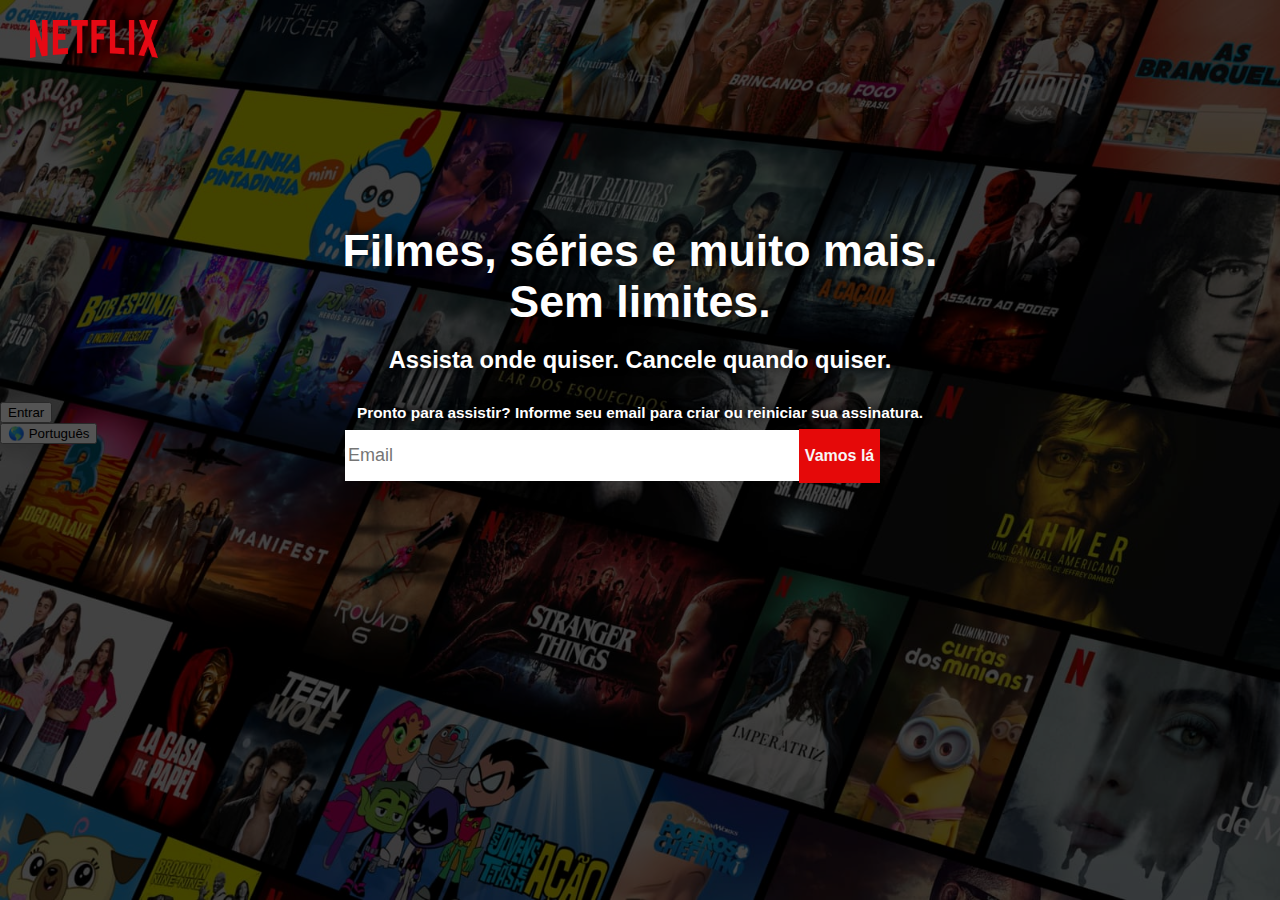
<file: html/index.html>
<!DOCTYPE html>
<html lang="pt-br">
<head>
    <meta charset="UTF-8">
    <meta http-equiv="X-UA-Compatible" content="IE=edge">
    <meta name="viewport" content="width=device-width, initial-scale=1.0">
    <title>NETFLIX</title>
    <link rel="stylesheet"  href="../_CSS/style.css">
    
</head>

<body>
    <div class="header">
        <div class="logo">
            <a href="#">
            <img id="logotipo-Netflix" src="../_Imagens/netflix-logo-6.png" alt="Logo Netflix">   
            </a>
        </div>
    </div>
       <div class="lobby">
                        <h1>Filmes, séries e muito mais. <br>Sem limites.</h1>
                        <h2>Assista onde quiser. Cancele quando quiser.</h2>
                        <h3>Pronto para assistir? Informe seu email para criar ou reiniciar sua assinatura.</h3>
                        <input type="email" name="email" placeholder="Email">  
                        <button  id="Vamosla"> Vamos lá </button>
            
       </div>
    <div class="entrar">
    <button  id="entrar"> Entrar </button> 
    </div>
    <div class="idioma">
    <button  id="Portugues"> 🌎 Português </button>  
    </div>
     
    
</body>

</html>
</file>
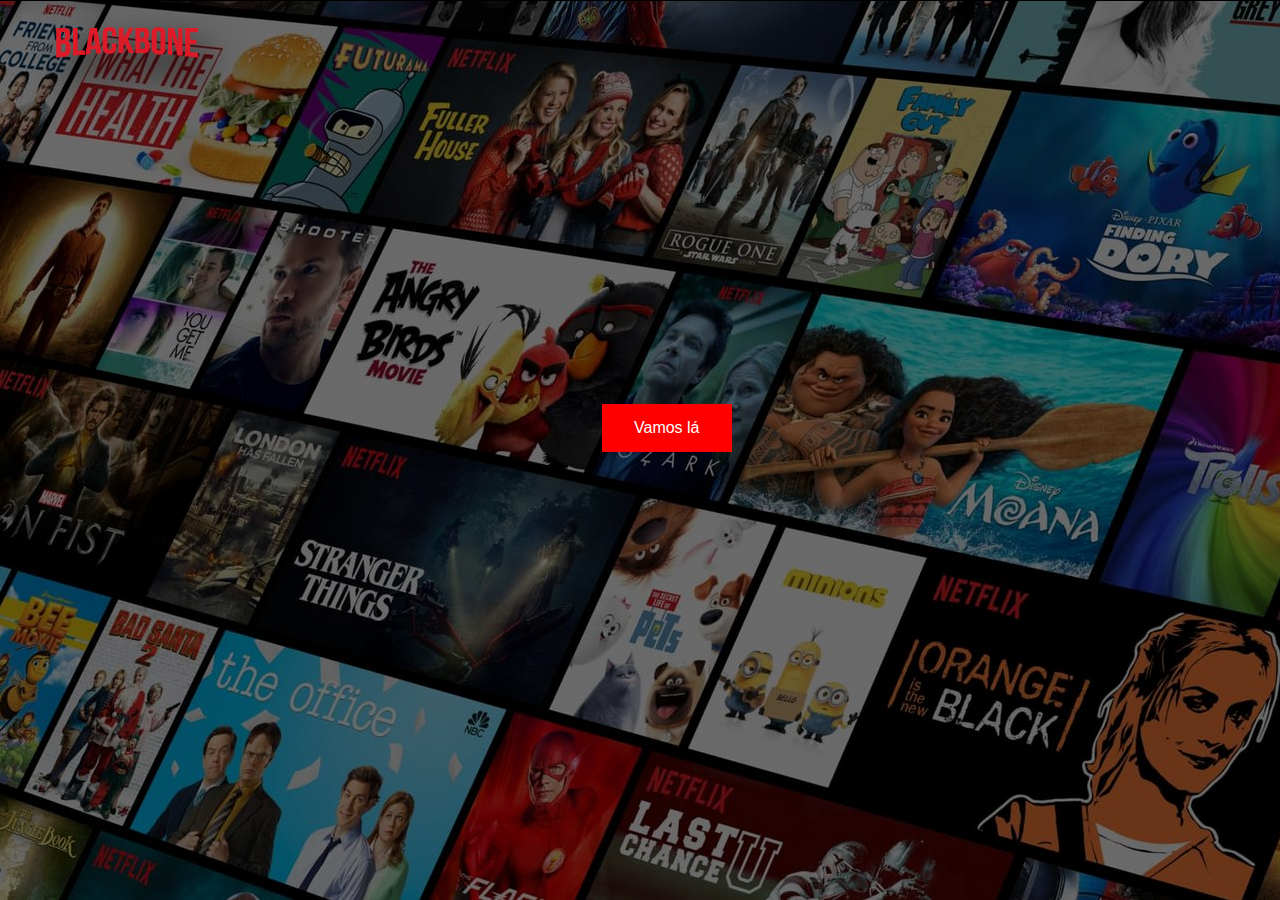
<file: html/Biblioteca.html>
<!DOCTYPE html>
<html lang="pt-br">
<head>
    <meta charset="UTF-8">
    <title>BLACKBONEFILMES</title>
    <link rel="stylesheet" type="text/css" href="../_CSS/Biblioteca.css">
    
</head>
<body>
       <img id="planodefundo" src="../_Imagens/plano de fundo 2.jpg" alt="plano de fundo netflix">
       <img id="logotipo" src="../_Imagens/logo.png" alt="logotipo">
       <hgroup id="textos">
       <h1>texto</h1>
       <h2>texto2</h2>
    </hgroup>
    <hgroup id="botoes">
        
    <button class="button"> Vamos lá</button>

    </hgroup>
</body>

</html>
</file>
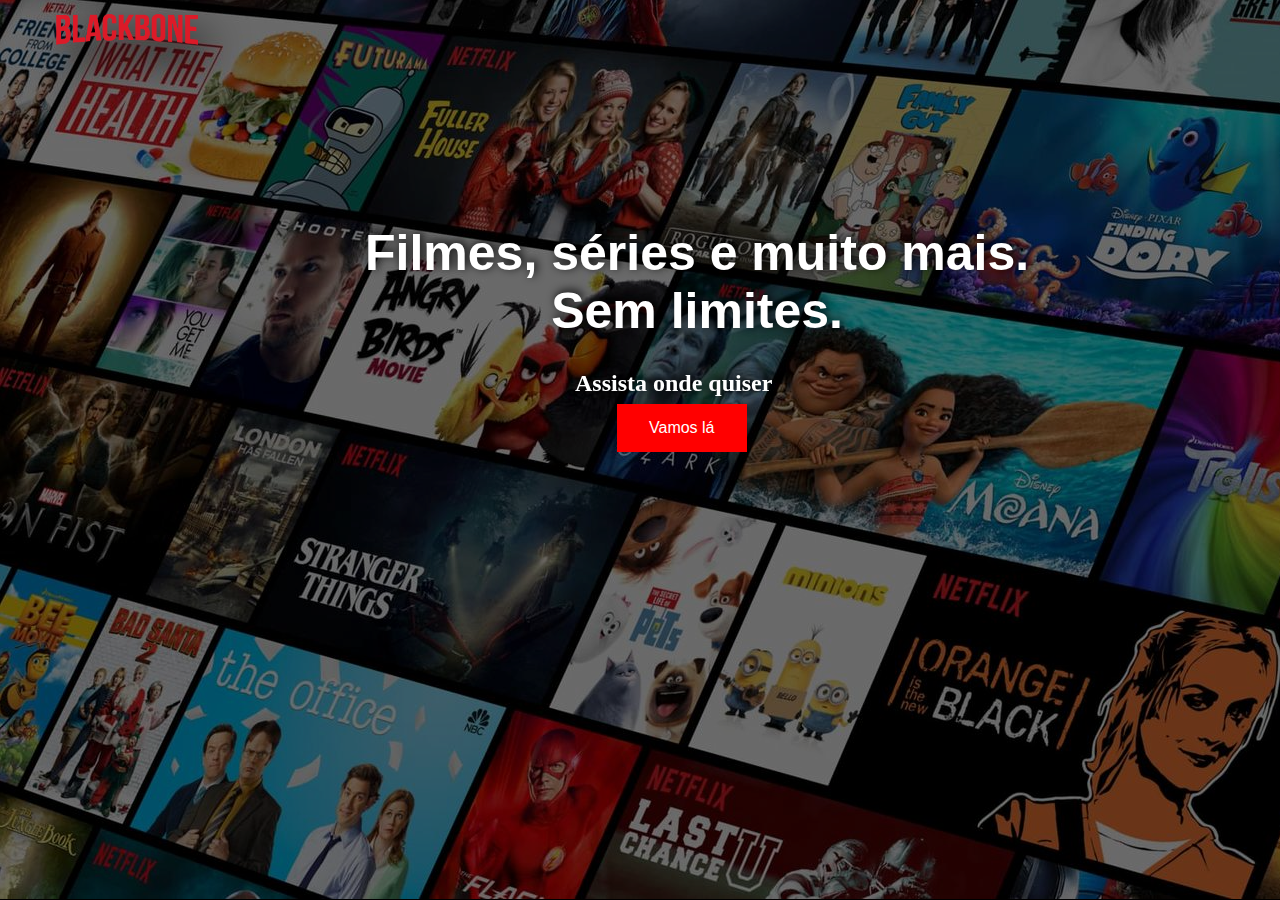
<file: html/Home.html>
<!DOCTYPE html>
<html lang="pt-br">
<head>
    <meta charset="UTF-8">
    <title>BLACKBONEFILMES</title>
    <link rel="stylesheet" type="text/css" href="../_CSS/Home.css">
    
</head>
<body>
       <img id="planodefundo" src="../_Imagens/plano de fundo 2.jpg" alt="plano de fundo netflix">
       <img id="logotipo" src="../_Imagens/logo.png" alt="logotipo">
       <hgroup id="textos">
       <h1>Filmes, séries e muito mais.<br> Sem limites.</h1>
       <h2>Assista onde quiser</h2>
    </hgroup>
    <hgroup id="botoes">
        <a href="Biblioteca.html">
    <button class="button"> Vamos lá</button>
        </a>
    </hgroup>
</body>

</html>
</file>
<file: _CSS/style.css>
@charset "UTF-8";
html{
    background-color: rgb(0, 0, 0);
}

body{
    padding: 0%;
    margin: 0%;
    height: 100vh;
    width: 100%;
    position: relative;
    background-image: url(../_Imagens/backgraund2022.jpg);
    background-image: contain;
    background-size: cover;
    background-repeat: no-repeat;
    font-family: Arial, Helvetica, sans-serif;

}
body::before {
    content: '';
    background-color: rgba(0, 0, 0, 0.651);
    width: 100%;
    height: 100%;
    position: absolute;
    top: 0%;
    bottom: 0%;
    left: 0%;
    right: 0%;
    
}
#logotipo-Netflix{
    position: relative;
    left: -20px;
    height: max(30px,3vw);
    width: max(90px,10vw);
    background-image: contain;
    background-size: cover;
    
}
.header {
    padding: 20px 50px;
    position: relative;
    z-index: 10;
}

.lobby{
    position: relative;
    top: 113px;
    z-index: 90px;
    max-width: 700px;
    height: 290px;
    background-color: #e5090900;
    margin-left: 50vw;
    border-radius: 10px;
    box-sizing: border-box;
    transform: translateX(-50%);
    width: 100%;

}

button#Vamosla{
    position: relative;
    height: max(49px,4.2vw);
    width: max(px,8vw);
    color: rgb(247, 247, 247);
    background-color: #e50909;
    font-weight: bold;
    font-size: 16px;
    border: none;
    top: -8px;
    left: 50px;
    cursor: pointer;
}
#Vamosla:hover{
    background-color: rgb(255, 13, 13);
}


body h1{
    justify-content: space-between;
    font-family: Arial, Helvetica, sans-serif;
    color:  rgb(255, 255, 255);
    font-size: max(35px,3.5vw);
    top: 30px;
    text-align: center;
    text-shadow: 2px -2px 10px rgb(0, 0, 0);
    
}
body h2{
    position: relative;
    justify-content: space-between;
    font-size: max(20px,1.85vw);
    color:  rgb(255, 255, 255);
    text-align: center;
    top: -10px;
    text-shadow: 2px -2px 10px rgb(0, 0, 0);

}
body h3{
    justify-content: space-between;
    color:  rgb(255, 255, 255);
    font-size: max(15px,1.2vw);
    top: 5px;
    text-align: center;
    text-shadow: 2px -2px 10px rgb(0, 0, 0);
  
 }

input{
    border: none;
    font-size: 18px;
    position: relative;
    left: 55px;
    top: -8px;
    height: max(47px,4vw);
    width: max(60%,35.5vw);
    color: #fff;
    border: none;
    padding-left: 3px;
    box-sizing: border-box;
    
}
</file>
<file: _CSS/Biblioteca.css>
@charset "UTF-8";
html{
    background-color: black;
}
img#planodefundo{
    display: block;
    position: fixed;
    margin-top: -20px;
    margin-left: -9px;
    opacity: 65% ;
    filter: brightness(85%);
}
img#logotipo{
    display: block;
    position: absolute;
    filter: contrast(150%);
    filter: drop-shadow(11px 19px 21px #000000);
    opacity: 100%;
    height: 45px;
    left: 50px;
}
.button{
    position: absolute;
    background-color: #ff0000; /* Green */
    border: none;
    color: white;
    padding: 15px 32px;
    text-align: center;
    text-decoration: none;
    display: inline-block;
    font-size: 16px;
    margin: 4px 2px;
    cursor: pointer;-webkit-transition-duration: 0.4s; /* Safari */
    transition-duration: 0.4s;
    left: 600px;
    top: 400px;
    
}
.button:hover{
    box-shadow: 0 12px 16px 0 rgba(255, 255, 255, 0.24),0 17px 50px 0 rgba(0,0,0,0.19);
}
</file>
<file: _CSS/Home.css>
@charset "UTF-8";
html{
    background-color: black;
}
img#planodefundo{
    display: block;
    position: fixed;
    margin-top: -9px;
    margin-left: -9px;
    opacity: 65% ;
    filter: brightness(85%);
}
img#logotipo{
    display: block;
    position: absolute;
    filter: contrast(150%);
    filter: drop-shadow(11px 19px 21px #000000);
    opacity: 100%;
    height: 45px;
    left: 50px;
}
.button{
    position: absolute;
    background-color: #ff0000; /* Green */
    border: none;
    color: white;
    padding: 15px 32px;
    text-align: center;
    text-decoration: none;
    display: inline-block;
    font-size: 16px;
    margin: 4px 2px;
    cursor: pointer;-webkit-transition-duration: 0.4s; /* Safari */
    transition-duration: 0.4s;
    left: 615px;
    top: 400px;
    
}
.button:hover{
    box-shadow: 0 12px 16px 0 rgba(255, 255, 255, 0.24),0 17px 50px 0 rgba(0,0,0,0.19);
}

body h1{
    position: absolute;
    font-family: Arial, Helvetica, sans-serif;
    font-size: 50px;
    color: white;
    left: 365px;
    top: 190px;
    text-align: center;
    text-shadow: 2px -2px 10px rgb(0, 0, 0);
}
body h2{
    position: absolute;
    font-family: Bebas sans-serif; 
    src: url(../_Fontes/BebasNeue-Regular.otf);
    color: white;
    left: 575px;
    top: 350px;
    text-align: center;
    text-shadow: 2px -2px 10px rgb(0, 0, 0);

}
</file>
